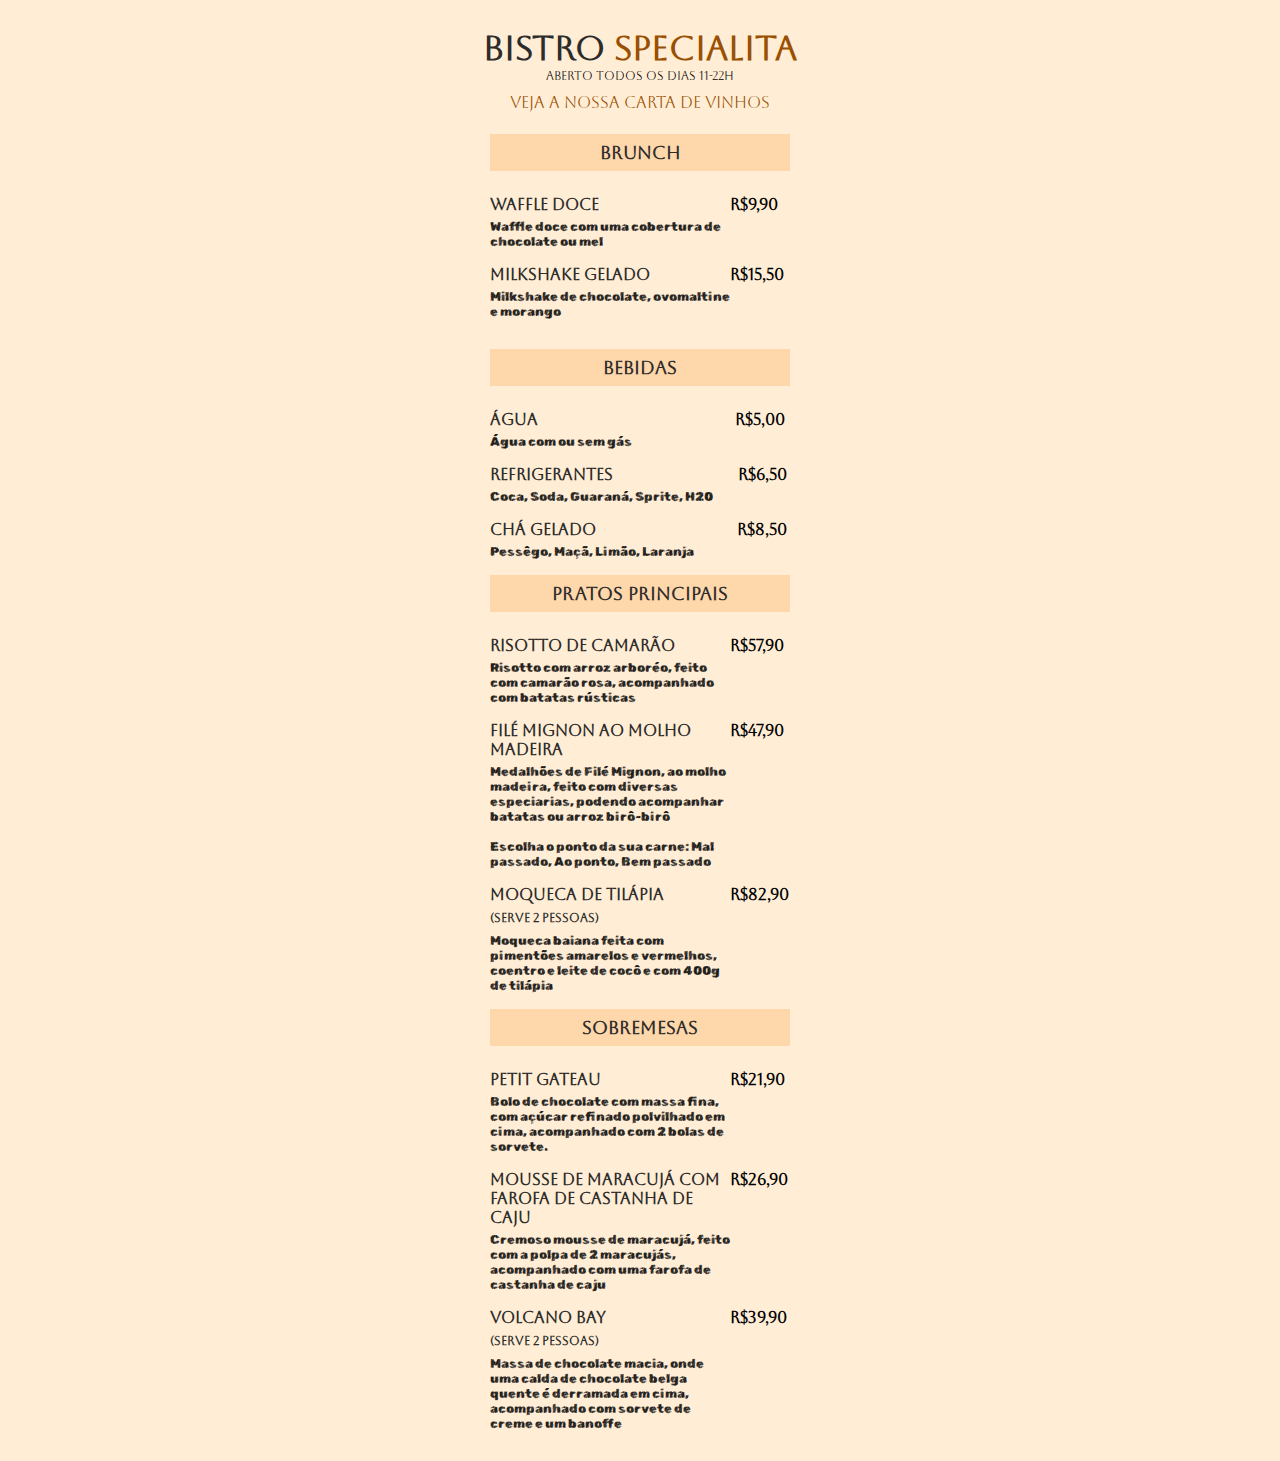
<file: index.html>
<!DOCTYPE html>
<html lang="pt-br">
  <head>

    <link rel="preconnect" href="https://fonts.googleapis.com">
    <link rel="preconnect" href="https://fonts.gstatic.com"     crossorigin>
    <link href="https://fonts.googleapis.com/css2?family=Aboreto&family=Rubik+Marker+Hatch&display=swap" rel="stylesheet">
    <link rel="stylesheet" href="style.css">

    <meta charset="UTF-8">
    <meta http-equiv="X-UA-Compatible" content="IE=edge">
    <meta name="viewport" content="width=device-width, initial-scale=1.0">
    <title>Specialita</title>
  </head>
  <body>

    <header>
      <h1> Bistro <span>Specialita</span> </h1>
      <p> Aberto todos os dias 11-22h </p>
      <a href =  "cartavinho.html">Veja a nossa carta de vinhos</a>
    </header>

    <section>
      <h2>BRUNCH</h2>
      <ul>
        <li>
          <div class = "details">
            <h3>Waffle doce</h3>
            <p class = "description">
              Waffle doce com uma cobertura de chocolate ou mel  
            </p>
          </div>

          <strong class = "price">
            R$9,90
          </strong>
        </li>

        <li>
          <div class = "details">
            <h3>Milkshake Gelado</h3>
            <p class = "description">
              Milkshake de chocolate, ovomaltine e morango
            </p>
          </div>

          <strong class = "price">
            R$15,50
          </strong>
        </li>

      </ul>
    </section>

    <section>
      <h2>BEBIDAS</h2>
      <ul>
        <li>
          <div class = "details">
            <h3>Água</h3>
            <p class = "description">
              Água com ou sem gás
            </p>
          </div>

          <strong id="preco" class = "price">
            R$5,00
          </strong>
        </li>

        <li>
          <div class = "details">
            <h3>Refrigerantes</h3>
            <p class = "description">
              Coca, Soda, Guaraná, Sprite, H20 
            </p>
          </div>

          <strong  id="novopreco" class = "price">
            R$6,50
          </strong>
        </li>

        <li>
          <div class = "details">
            <h3>CHÁ GELADO</h3>
            <p class = "description">
              Pessêgo, Maçã, Limão, Laranja  
            </p>
          </div>

          <strong  id="cha" class = "price">
            R$8,50
          </strong>
        </li>

      </ul>
    
    <section>
      <h2>PRATOS PRINCIPAIS</h2>
      <ul>
        <li>
          <div class = "details">
            <h3>Risotto de Camarão</h3>
            <p class = "description">
              Risotto com arroz arboréo, feito com camarão rosa, acompanhado com batatas rústicas
            </p>
          </div>

          <strong class = "price">
            R$57,90
          </strong>
        </li>

        <li>
          <div class = "details">
            <h3>Filé Mignon ao molho madeira</h3>
            <p class = "description">
              Medalhões de Filé Mignon, ao molho madeira, feito com diversas especiarias, podendo acompanhar batatas ou arroz birô-birô
            </p>
            <p id = "carne" class = "description">
              Escolha o ponto da sua carne: Mal passado, Ao ponto, Bem passado
            </p>
          </div>

          <strong class = "price">
            R$47,90
          </strong>
        </li>

        <li>
          <div class = "details">
            <h3>Moqueca de tilápia</h3>
            <h3 id ='serve'>(Serve 2 pessoas)</h3>
            <p class = "description">
              Moqueca baiana feita com pimentões amarelos e vermelhos, coentro e leite de cocô e com 400g de tilápia
            </p>
          </div>
          <strong class = "price">
            R$82,90
          </strong>
        </li>

      </ul>

      <h2>SOBREMESAS</h2>
      <ul>
        <li>
          <div class = "details">
            <h3>Petit Gateau </h3>
            <p class = "description">
              Bolo de chocolate com massa fina, com açúcar refinado polvilhado em cima, acompanhado com 2 bolas de sorvete.
            </p>
          </div>

          <strong class = "price">
            R$21,90
          </strong>
        </li>

        <li>
          <div class = "details">
            <h3>Mousse de maracujá com farofa de castanha de caju</h3>
            <p class = "description">
              Cremoso mousse de maracujá, feito com a polpa de 2 maracujás, acompanhado com uma farofa de castanha de caju
            </p>
          </div>

          <strong class = "price">
            R$26,90
          </strong>
        </li>

        <li>
          <div class = "details">
            <h3>Volcano Bay</h3>
            <h3 id ='serve'>(Serve 2 pessoas)</h3>
            <p class = "description">
              Massa de chocolate macia, onde uma calda de chocolate belga quente é derramada em cima, acompanhado com sorvete de creme e um banoffe
            </p>
          </div>
          <strong class = "price">
            R$39,90
          </strong>
        </li>

      </ul>
    </section>

  </body>
</html>
</file>
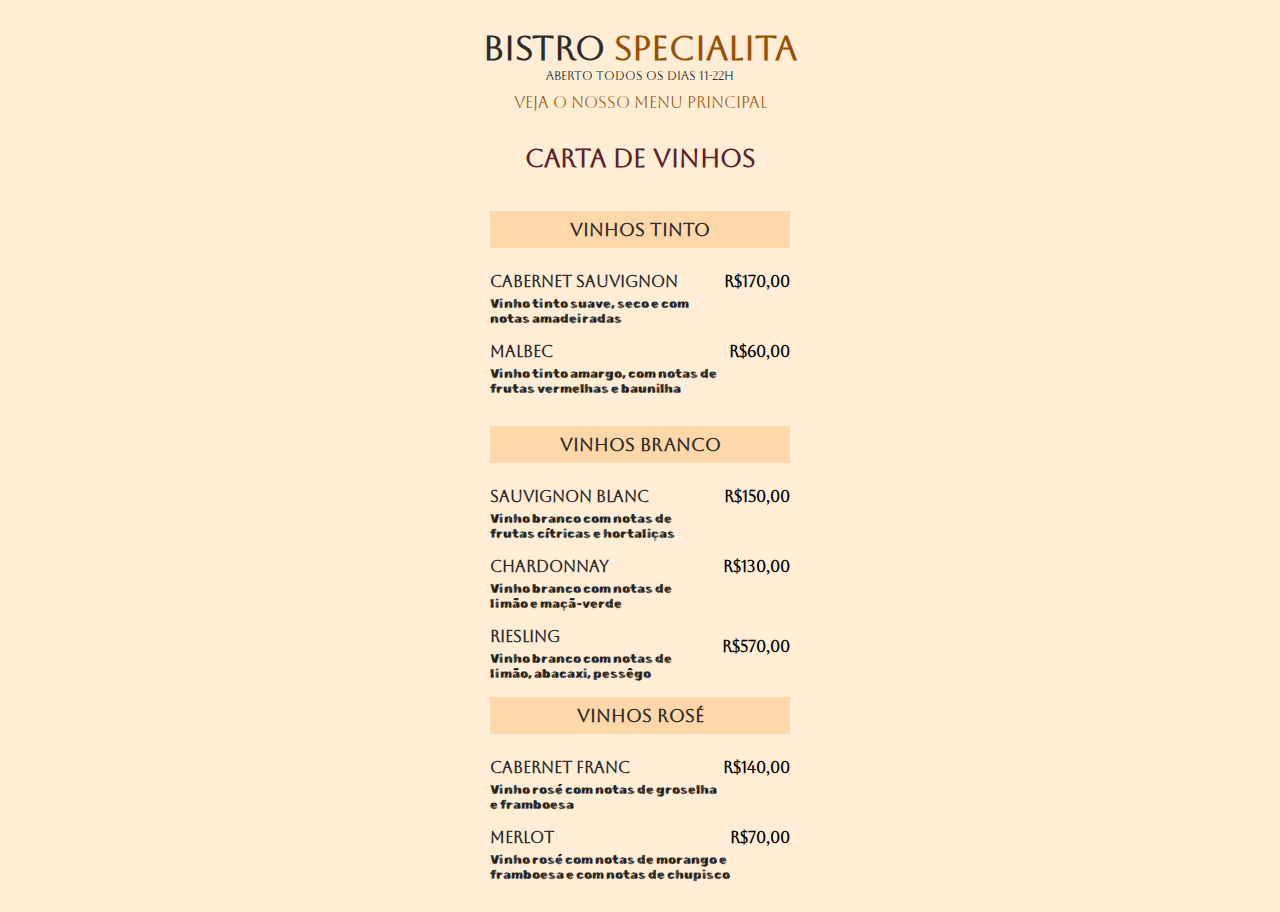
<file: cartavinho.html>
<!DOCTYPE html>
<html lang="pt-br">
  <head>

    <link rel="preconnect" href="https://fonts.googleapis.com">
    <link rel="preconnect" href="https://fonts.gstatic.com"     crossorigin>
    <link href="https://fonts.googleapis.com/css2?family=Aboreto&family=Rubik+Marker+Hatch&display=swap" rel="stylesheet">
    <link rel="stylesheet" href="vinho.css">
    <meta charset="UTF-8">
    <meta http-equiv="X-UA-Compatible" content="IE=edge">
    <meta name="viewport" content="width=device-width, initial-scale=1.0">
    <title>Specialita</title>
  </head>
  <body>

    <header>
      <h1> Bistro <span>Specialita</span> </h1>
      <p> Aberto todos os dias 11-22h </p>
      <a id= 'menu' href =  "index.html">Veja o nosso menu principal</a>
      <h1 class = 'vinhos'>CARTA DE VINHOS</h1>
    </header>

    <section>
      <h2>Vinhos Tinto</h2>
      <ul>
        <li>
          <div class = "details">
            <h3>Cabernet Sauvignon</h3>
            <p class = "description">
            Vinho tinto suave, seco e com notas amadeiradas  
            </p>
          </div>

          <strong class = "price">
            R$170,00
          </strong>
        </li>

        <li>
          <div class = "details">
            <h3>Malbec</h3>
            <p class = "description">
              Vinho tinto amargo, com notas de frutas vermelhas e baunilha
            </p>
          </div>

          <strong class = "price">
            R$60,00
          </strong>
        </li>

      </ul>
    </section>

    <section>
      <h2>Vinhos Branco</h2>
      <ul>
        <li>
          <div class = "details">
            <h3>Sauvignon Blanc</h3>
            <p id= 'sauvi' class = "description">
              Vinho branco com notas de frutas cítricas e hortaliças
            </p>
          </div>

          <strong id="preco" class = "price">
            R$150,00
          </strong>
        </li>

        <li>
          <div class = "details">
            <h3>Chardonnay</h3>
            <p class = "description">
              Vinho branco com notas de limão e maçã-verde
            </p>
          </div>

          <strong  id="novopreco" class = "price">
            R$130,00
          </strong>
        </li>

        <li>
          <div class = "details">
            <h3>Riesling</h3>
            <p class = "description">
              Vinho branco com notas de limão, abacaxi, pessêgo
            </p>
          </div>

          <strong  id="cha" class = "price">
            R$570,00
          </strong>
        </li>

      </ul>
    
    <section>
      <h2>Vinhos Rosé</h2>
      <ul>
        <li>
          <div class = "details">
            <h3>Cabernet Franc</h3>
            <p class = "description">
                Vinho rosé com notas de groselha e framboesa  
            </p>
          </div>

          <strong class = "price">
            R$140,00
          </strong>
        </li>

        <li>
          <div class = "details">
            <h3>Merlot</h3>
            <p class = "description">
              Vinho rosé com notas de morango e framboesa e com notas de chupisco
            </p>
          </div>

          <strong class = "price">
            R$70,00
          </strong>
        </li>

      </ul>
    </section>

  </body>
</html>
</file>
<file: style.css>
*{
  margin : 0;
  padding : 0;
}

body{
  background-color: #FFEDD5;
  font-family: 'Aboreto', sans-serif ;
}

ul{
  list-style: none;
}
a{
  color: #995000;
  position: relative;
  top:10px;
}

a:link, a:visited {
	text-decoration: none
	}
a:hover {
		text-decoration: underline;
	color:red;
	background:#FED7AA;
	}
a:active {
	text-decoration: none
	}

header{
  padding: 32px 0;
  text-align: center;
}

header p{
  font-size: 12px;
}

header h1{
  margin-bottom: 4px;
  font-size: 34px;
  line-height: 33px;
}

header h1 span{
  color:#995000
}
/*header, section{
  max-width: 300px;
  /* border: 1px solid red; */
  /* margin: 0 auto; */
/* } */
section{
  max-width: 300px;
  margin: 0 auto;
  margin-bottom: 30px;
}

section h2{
  background-color: #FED7AA;
  padding: 8px 16px;
  text-align: center;
  font-size:18px;

  margin-bottom: 24px;
}

ul li{
  margin-bottom: 16px;
  display: flex;
}

li .details{
  max-width: 240px;
}

.details h3{
  margin-bottom: 5px;
  font-size:16px ;
  line-height: 19px;
}

.description{
  font-size: 13px;
  font-family: "Rubik Marker Hatch";
}

#preco{
  margin-left:103px ;
}

#novopreco{
  margin-left: 25px;
}

#cha{
  margin-left: 43px;
 
}

/* FONTES */

h1,h2,h3{
  font-family: 'Aboreto', serif;
  text-transform: uppercase;
  color:#2D2C2A
}

.details p{
  color: rgba(0, 0, 0, 0.9);
}

#carne{
  margin-top: 15px;
}

#serve{
  font-size: 12px;
}
</file>
<file: vinho.css>
*{
    margin : 0;
    padding : 0;
  }
  
  body{
    background-color: #FFEDD5;
    font-family: 'Aboreto', sans-serif ;
  }
  
  ul{
    list-style: none;
  }
  
  a{
    color: #995000;
    position: relative;
    top:10px;
  }
  
  a:link, a:visited {
      text-decoration: none
      }
  a:hover {
          text-decoration: underline;
      color:red;
      background:#FED7AA;
      }
  a:active {
      text-decoration: none
      }
  
  header{
    padding: 32px 0;
    text-align: center;
  }
  
  header p{
    font-size: 12px;
  }
  
  header h1{
    margin-bottom: 4px;
    font-size: 34px;
    line-height: 33px;
  }
  
  header .vinhos{
    margin-top: 40px;
    font-size: 25px;
    color: #5e2129  ;
  }
  
  header h1 span{
    color:#995000
  }
  /*header, section{
    max-width: 300px;
    /* border: 1px solid red; */
    /* margin: 0 auto; */
  /* } */
  section{
    max-width: 300px;
    margin: 0 auto;
    margin-bottom: 30px;
  }
  
  section h2{
    background-color: #FED7AA;
    padding: 8px 16px;
    text-align: center;
    font-size:18px;
  
    margin-bottom: 24px;
  }
  
  ul li{
    margin-bottom: 16px;
    display: flex;
  }
  
  li .details{
    max-width: 240px;
  }
  
  .details h3{
    margin-bottom: 5px;
    font-size:16px ;
    line-height: 19px;
  }
  
  .description{
    font-size: 13px;
    font-family: "Rubik Marker Hatch";
  }
  
  #preco{
    margin-left:20px ;
  }
  
  
  #novopreco{
    margin-left: 25px;
  }
  
  #cha{
    margin-left: 43px;
    margin-top: 10px;
  
  }
  
  /* FONTES */
  
  h1,h2,h3{
    font-family: 'Aboreto', serif;
    text-transform: uppercase;
    color:#2D2C2A
  }
  
  .details p{
    color: rgba(0, 0, 0, 0.9);
  }
</file>
